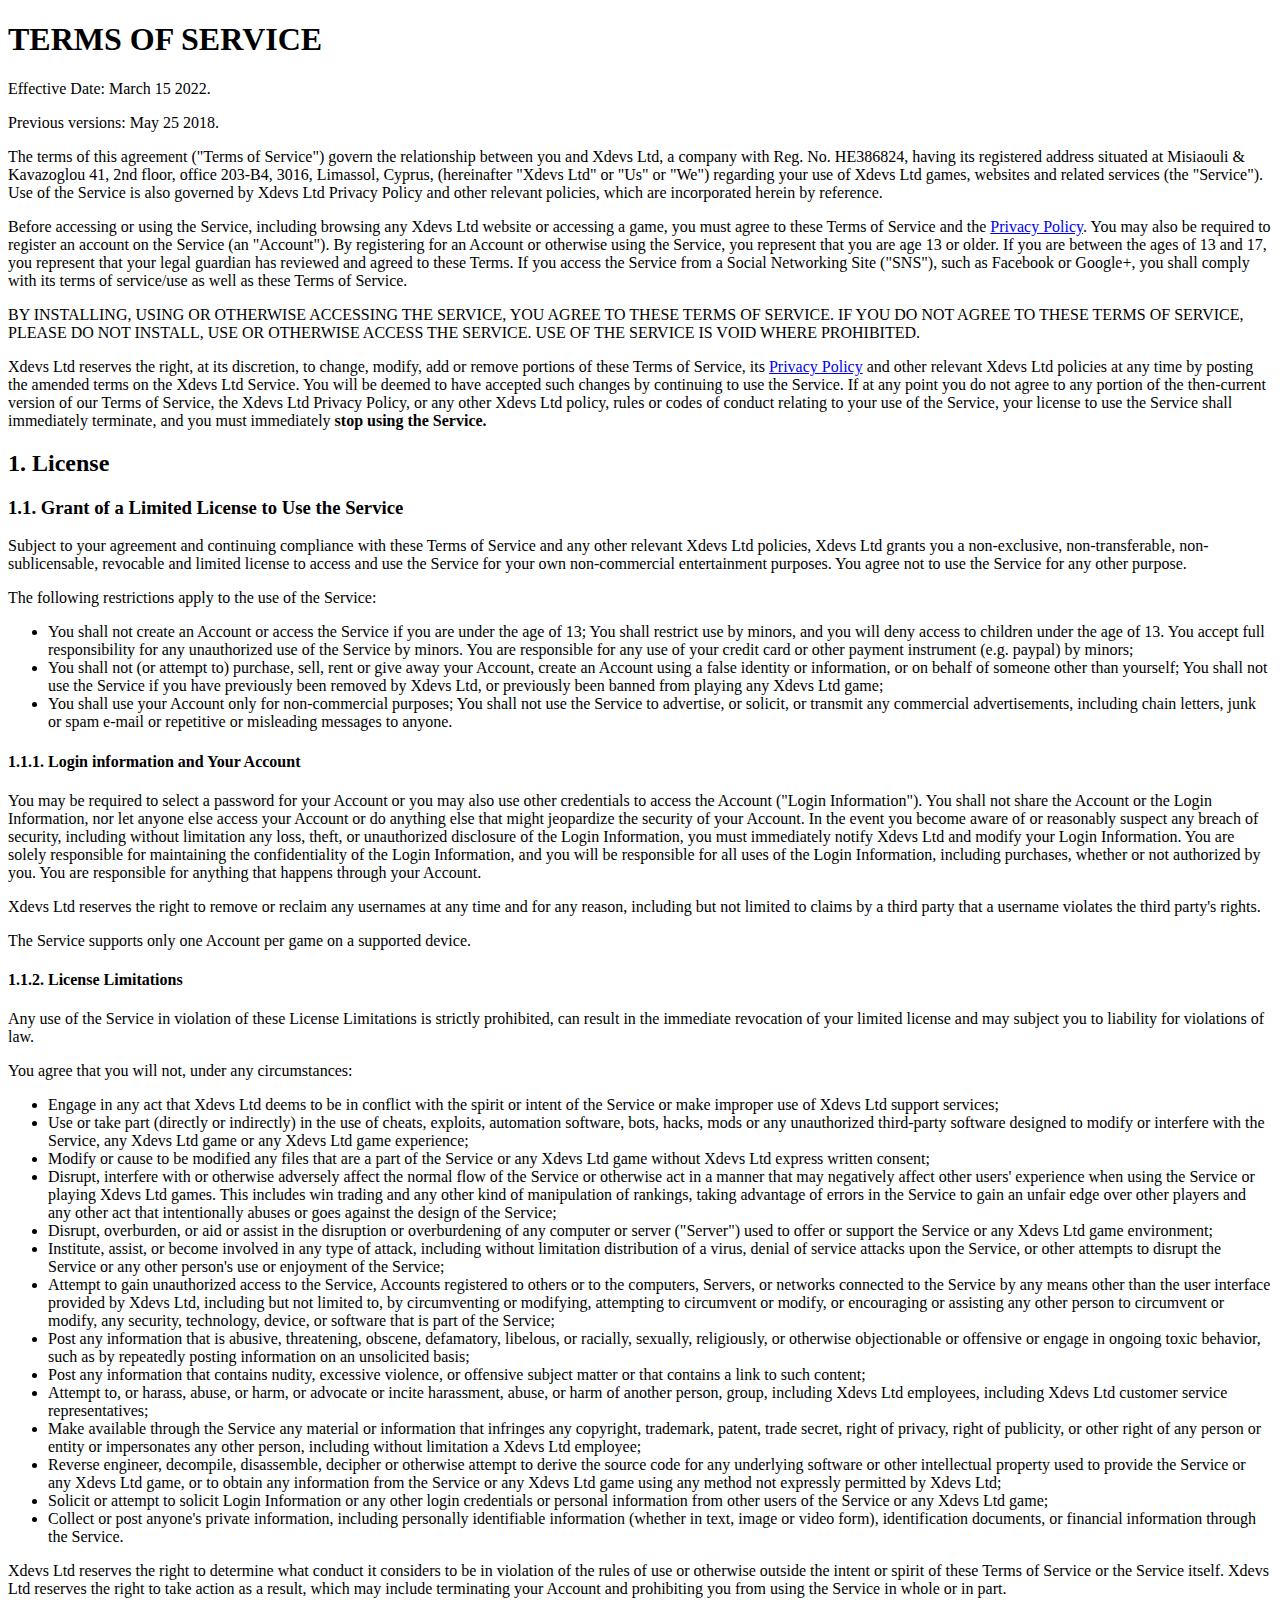
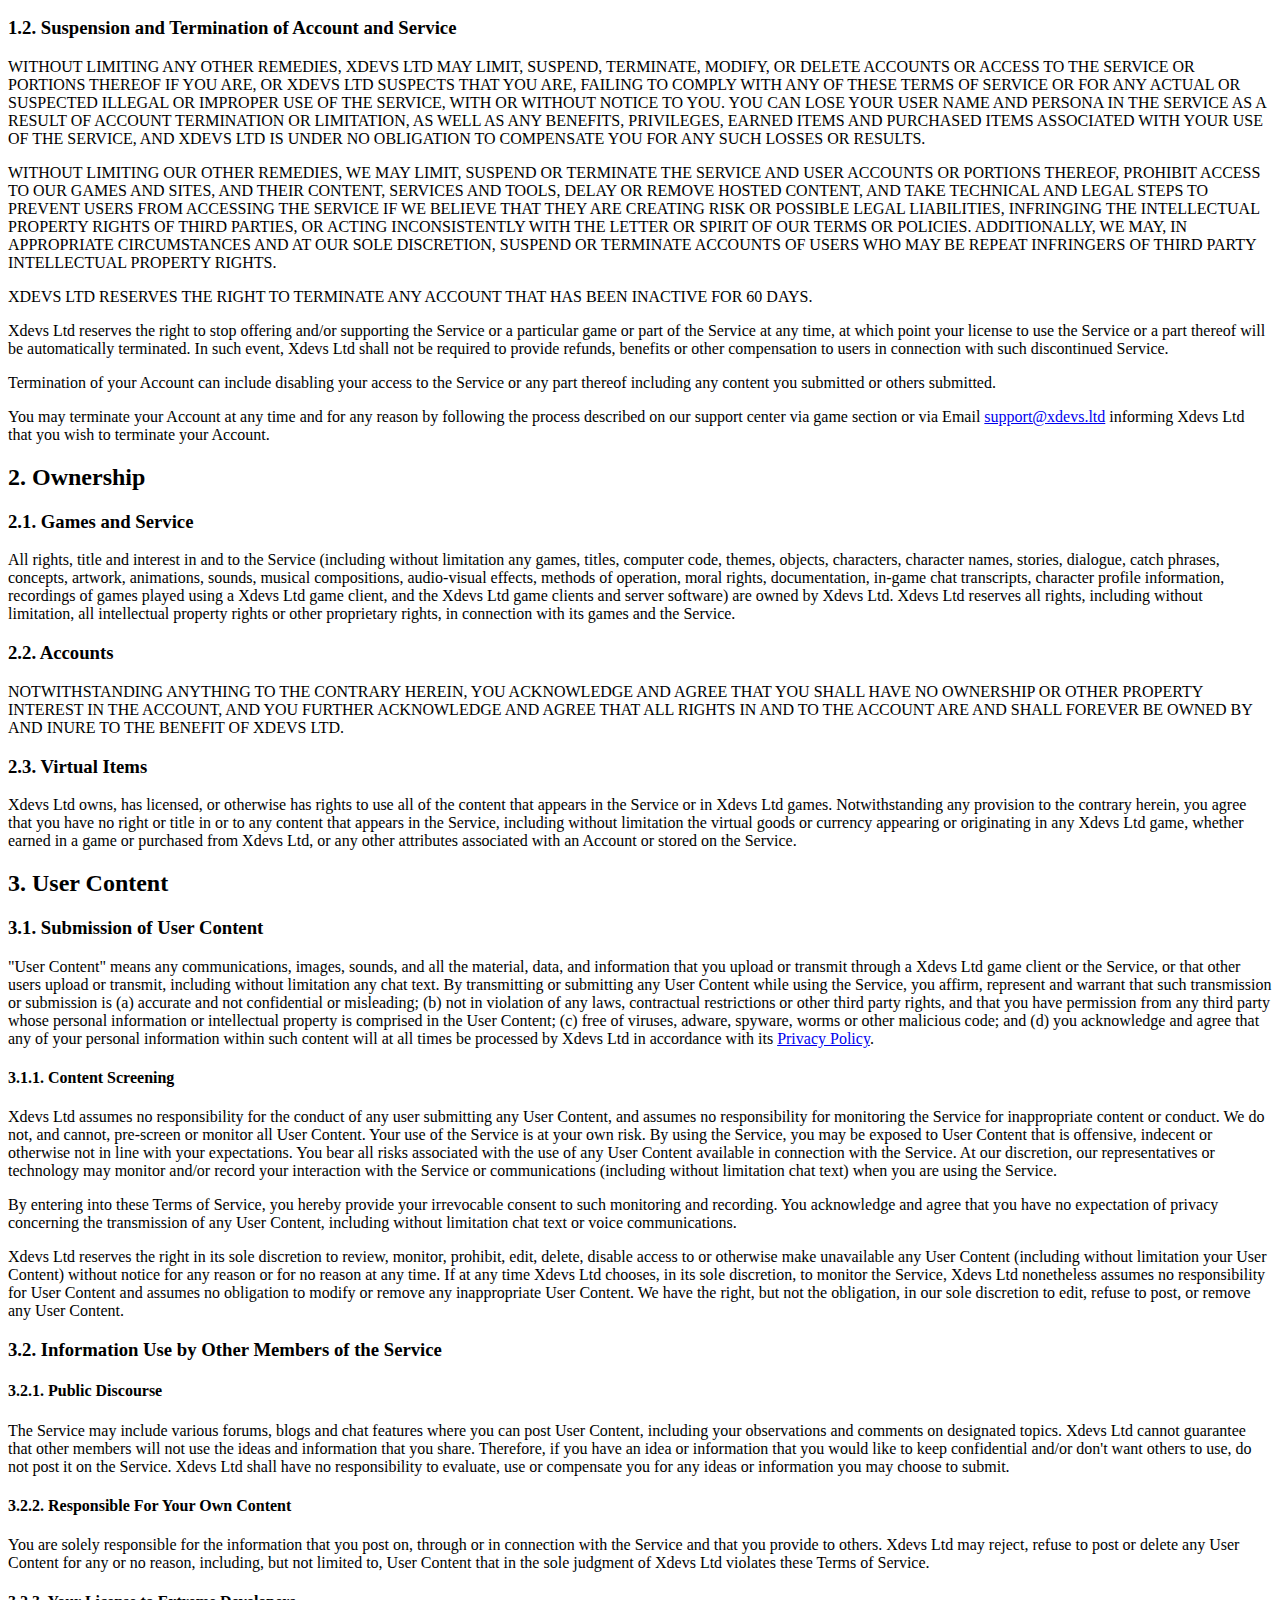
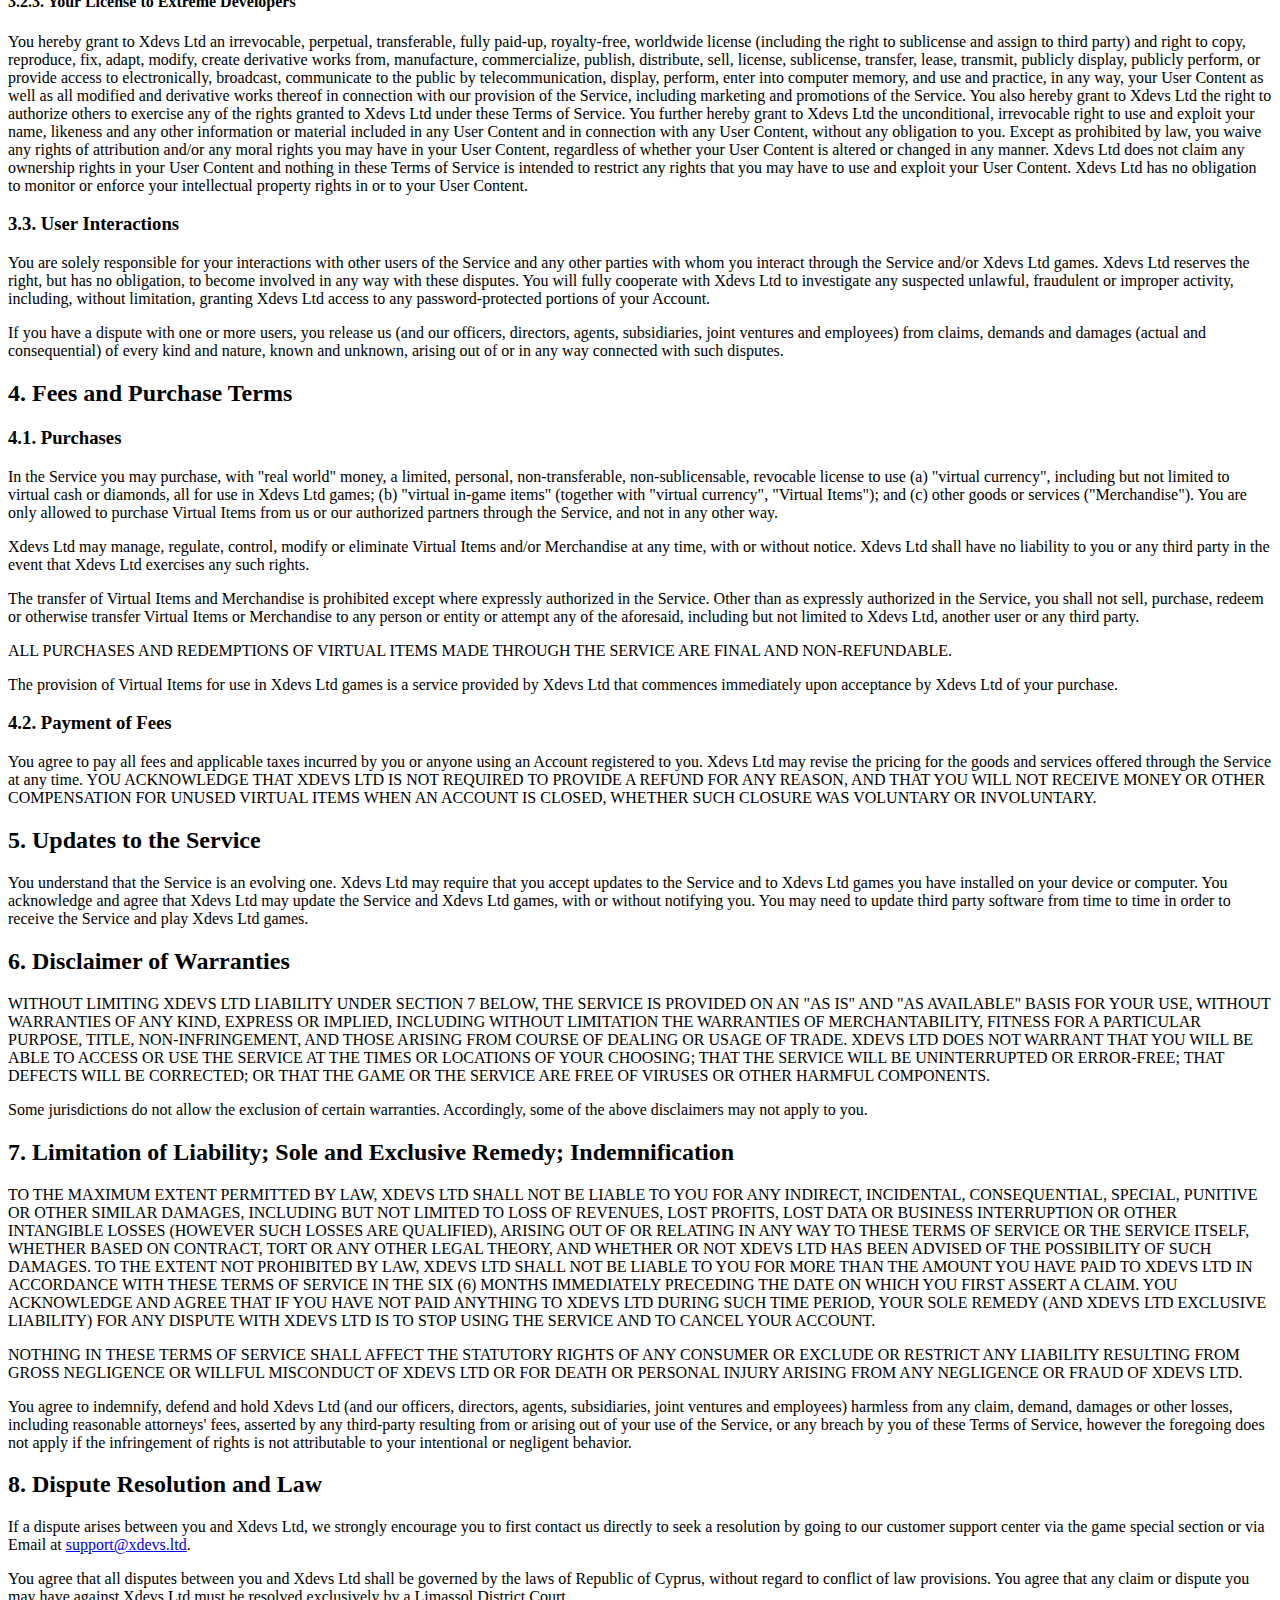
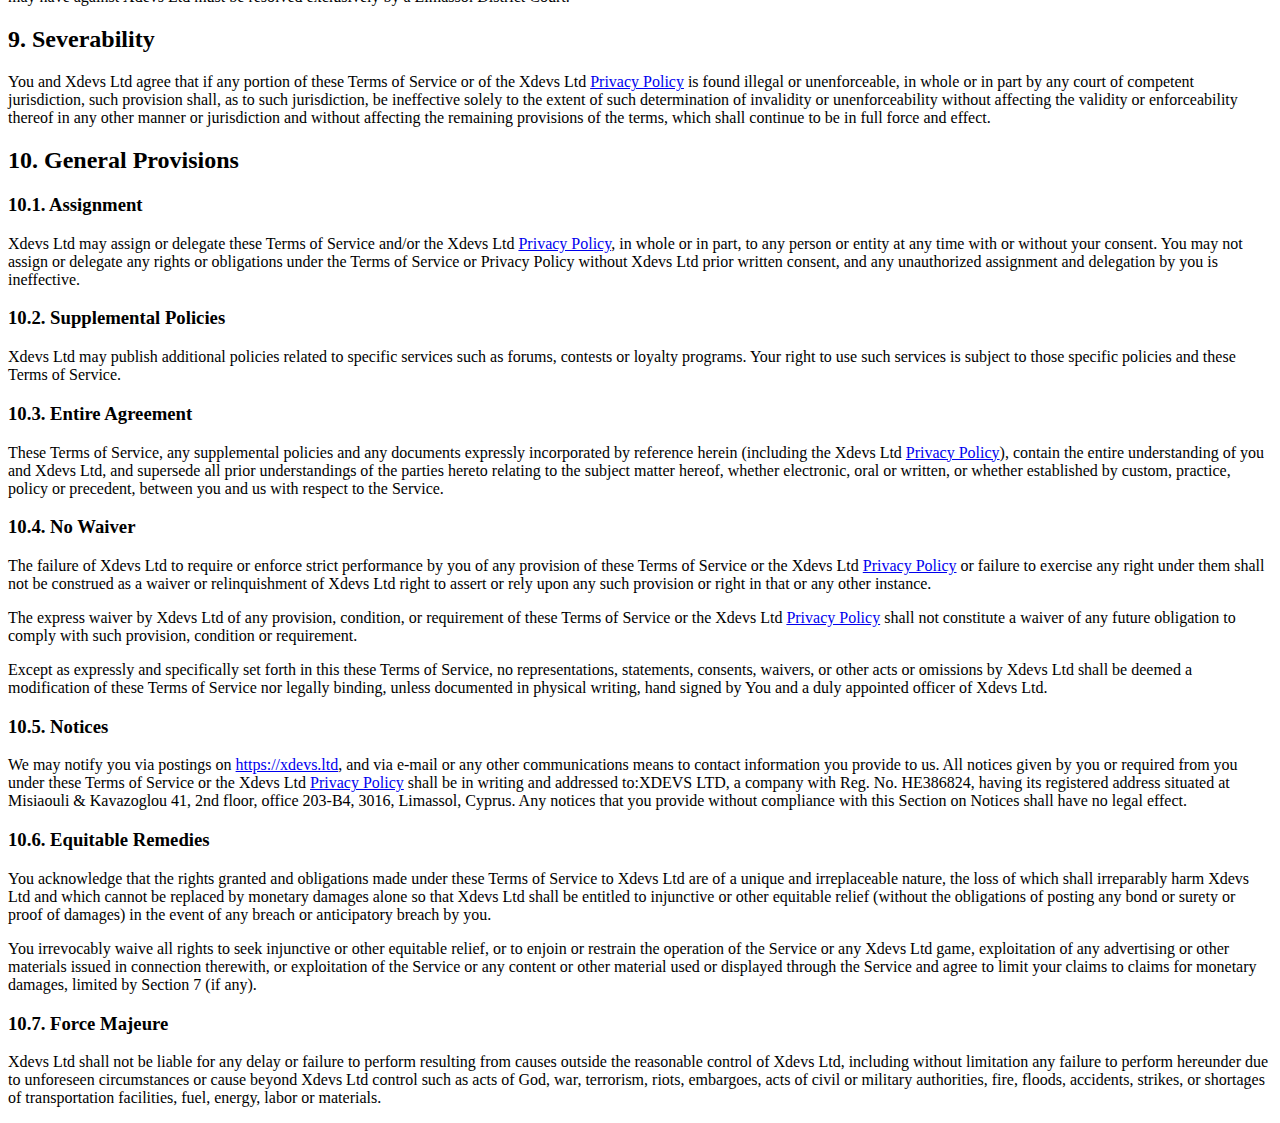
<file: pages/eula.html>
<!DOCTYPE html>
<html lang="en">
    <head>
        <meta charset="utf-8">
        <meta http-equiv="X-UA-Compatible" content="IE=edge">
        <meta name="viewport" content="width=device-width, initial-scale=1">
        
        <meta name="description" content="XDevs LTD">
        <meta name="author" content="XDevs LTD">
        
        <title>XDevs LTD: Terms of service</title>
    </head>
    
    <body>

    <h1>TERMS OF SERVICE</h1>
    
    <p>Effective Date: March 15 2022.</p>

    <p>Previous versions: May 25 2018.</p>

    <p>
        The terms of this agreement ("Terms of Service") govern the relationship between you and Xdevs Ltd, a company with Reg. No. HE386824, having its registered address situated at Misiaouli & Kavazoglou 41, 2nd  floor, office 203-B4, 3016, Limassol, Cyprus, (hereinafter "Xdevs Ltd" or "Us" or "We") regarding your use of Xdevs Ltd games, websites and related services (the "Service"). Use of the Service is also governed by Xdevs Ltd <a href="/#privacy" target="_blank"></a>Privacy Policy</a> and other relevant policies, which are incorporated herein by reference.
    </p>
    
    <p>
        Before accessing or using the Service, including browsing any Xdevs Ltd website or accessing a game, you must agree to these Terms of Service and the <a href="/#privacy" target="_blank">Privacy Policy</a>. You may also be required to register an account on the Service (an "Account"). By registering for an Account or otherwise using the Service, you represent that you are age 13 or older. If you are between the ages of 13 and 17, you represent that your legal guardian has reviewed and agreed to these Terms. If you access the Service from a Social Networking Site ("SNS"), such as Facebook or Google+, you shall comply with its terms of service/use as well as these Terms of Service.
    </p>
    
    <p>
        BY INSTALLING, USING OR OTHERWISE ACCESSING THE SERVICE, YOU AGREE TO THESE TERMS OF SERVICE. IF YOU DO NOT AGREE TO THESE TERMS OF SERVICE, PLEASE DO NOT INSTALL, USE OR OTHERWISE ACCESS THE SERVICE. USE OF THE SERVICE IS VOID WHERE PROHIBITED.
    </p>
    
    <p>
        Xdevs Ltd reserves the right, at its discretion, to change, modify, add or remove portions of these Terms of Service, its <a href="/#privacy" target="_blank">Privacy Policy</a> and other relevant Xdevs Ltd policies at any time by posting the amended terms on the Xdevs Ltd Service. You will be deemed to have accepted such changes by continuing to use the Service. If at any point you do not agree to any portion of the then-current version of our Terms of Service, the Xdevs Ltd <a href="/#privacy" target="_blank"></a>Privacy Policy</a>, or any other Xdevs Ltd policy, rules or codes of conduct relating to your use of the Service, your license to use the Service shall immediately terminate, and you must immediately <b>stop using the Service.</b>
    </p>
    
    <h2>1. License</h2>
    <h3>1.1. Grant of a Limited License to Use the Service</h3>
    
    <p>
        Subject to your agreement and continuing compliance with these Terms of Service and any other relevant Xdevs Ltd policies, Xdevs Ltd grants you a non-exclusive, non-transferable, non-sublicensable, revocable and limited license to access and use the Service for your own non-commercial entertainment purposes. You agree not to use the Service for any other purpose.
    </p>
    
    <p>
        The following restrictions apply to the use of the Service:
    </p>
    
    <ul>
        <li>
            You shall not create an Account or access the Service if you are under the age of 13; You shall restrict use by minors, and you will deny access to children under the age of 13. You accept full responsibility for any unauthorized use of the Service by minors. You are responsible for any use of your credit card or other payment instrument (e.g. paypal) by minors;
        </li>
        <li>
            You shall not (or attempt to) purchase, sell, rent or give away your Account, create an Account using a false identity or information, or on behalf of someone other than yourself; You shall not use the Service if you have previously been removed by Xdevs Ltd, or previously been banned from playing any Xdevs Ltd game;
        </li>
        <li>
            You shall use your Account only for non-commercial purposes; You shall not use the Service to advertise, or solicit, or transmit any commercial advertisements, including chain letters, junk or spam e-mail or repetitive or misleading messages to anyone.
        </li>
    </ul>
    
    <h4>1.1.1. Login information and Your Account</h4>
    
    <p>
        You may be required to select a password for your Account or you may also use other credentials to access the Account ("Login Information"). You shall not share the Account or the Login Information, nor let anyone else access your Account or do anything else that might jeopardize the security of your Account. In the event you become aware of or reasonably suspect any breach of security, including without limitation any loss, theft, or unauthorized disclosure of the Login Information, you must immediately notify Xdevs Ltd and modify your Login Information. You are solely responsible for maintaining the confidentiality of the Login Information, and you will be responsible for all uses of the Login Information, including purchases, whether or not authorized by you. You are responsible for anything that happens through your Account.
    </p>
    <p>
        Xdevs Ltd reserves the right to remove or reclaim any usernames at any time and for any reason, including but not limited to claims by a third party that a username violates the third party&#39;s rights.
    </p>
    <p>
        The Service supports only one Account per game on a supported device.
    </p>
    
    <h4>1.1.2. License Limitations</h4>
    
    <p>
        Any use of the Service in violation of these License Limitations is strictly prohibited, can result in the immediate revocation of your limited license and may subject you to liability for violations of law.
    </p>
    
    <p>
        You agree that you will not, under any circumstances:
    </p>
    
    <ul>
        <li>
            Engage in any act that Xdevs Ltd deems to be in conflict with the spirit or intent of the Service or make improper use of Xdevs Ltd support services;
        </li>
        <li>
            Use or take part (directly or indirectly) in the use of cheats, exploits, automation software, bots, hacks, mods or any unauthorized third-party software designed to modify or interfere with the Service, any Xdevs Ltd game or any Xdevs Ltd game experience;
        </li>
        <li>
            Modify or cause to be modified any files that are a part of the Service or any Xdevs Ltd game without Xdevs Ltd express written consent;
        </li>
        <li>
            Disrupt, interfere with or otherwise adversely affect the normal flow of the Service or otherwise act in a manner that may negatively affect other users&#39; experience when using the Service or playing Xdevs Ltd games. This includes win trading and any other kind of manipulation of rankings, taking advantage of errors in the Service to gain an unfair edge over other players and any other act that intentionally abuses or goes against the design of the Service;
        </li>
        <li>
            Disrupt, overburden, or aid or assist in the disruption or overburdening of any computer or server ("Server") used to offer or support the Service or any Xdevs Ltd game environment;
        </li>
        <li>
            Institute, assist, or become involved in any type of attack, including without limitation distribution of a virus, denial of service attacks upon the Service, or other attempts to disrupt the Service or any other person&#39;s use or enjoyment of the Service;
        </li>
        <li>
            Attempt to gain unauthorized access to the Service, Accounts registered to others or to the computers, Servers, or networks connected to the Service by any means other than the user interface provided by Xdevs Ltd, including but not limited to, by circumventing or modifying, attempting to circumvent or modify, or encouraging or assisting any other person to circumvent or modify, any security, technology, device, or software that is part of the Service;
        </li>
        <li>
            Post any information that is abusive, threatening, obscene, defamatory, libelous, or racially, sexually, religiously, or otherwise objectionable or offensive or engage in ongoing toxic behavior, such as by repeatedly posting information on an unsolicited basis;
        </li>
        <li>
            Post any information that contains nudity, excessive violence, or offensive subject matter or that contains a link to such content;
        </li>
        <li>
            Attempt to, or harass, abuse, or harm, or advocate or incite harassment, abuse, or harm of another person, group, including Xdevs Ltd employees, including Xdevs Ltd customer service representatives;
        </li>
        <li>
            Make available through the Service any material or information that infringes any copyright, trademark, patent, trade secret, right of privacy, right of publicity, or other right of any person or entity or impersonates any other person, including without limitation a Xdevs Ltd employee;
        </li>
        <li>
            Reverse engineer, decompile, disassemble, decipher or otherwise attempt to derive the source code for any underlying software or other intellectual property used to provide the Service or any Xdevs Ltd game, or to obtain any information from the Service or any Xdevs Ltd game using any method not expressly permitted by Xdevs Ltd;
        </li>
        <li>
            Solicit or attempt to solicit Login Information or any other login credentials or personal information from other users of the Service or any Xdevs Ltd game;
        </li>
        <li>
            Collect or post anyone&#39;s private information, including personally identifiable information (whether in text, image or video form), identification documents, or financial information through the Service.
        </li>
    </ul>
    
    <p>
        Xdevs Ltd reserves the right to determine what conduct it considers to be in violation of the rules of use or otherwise outside the intent or spirit of these Terms of Service or the Service itself. Xdevs Ltd reserves the right to take action as a result, which may include terminating your Account and prohibiting you from using the Service in whole or in part.
    </p>
    
    <h3>1.2. Suspension and Termination of Account and Service</h3>
            
    <p>
        WITHOUT LIMITING ANY OTHER REMEDIES, XDEVS LTD MAY LIMIT, SUSPEND, TERMINATE, MODIFY, OR DELETE ACCOUNTS OR ACCESS TO THE SERVICE OR PORTIONS THEREOF IF YOU ARE, OR XDEVS LTD SUSPECTS THAT YOU ARE, FAILING TO COMPLY WITH ANY OF THESE TERMS OF SERVICE OR FOR ANY ACTUAL OR SUSPECTED ILLEGAL OR IMPROPER USE OF THE SERVICE, WITH OR WITHOUT NOTICE TO YOU. YOU CAN LOSE YOUR USER NAME AND PERSONA IN THE SERVICE AS A RESULT OF ACCOUNT TERMINATION OR LIMITATION, AS WELL AS ANY BENEFITS, PRIVILEGES, EARNED ITEMS AND PURCHASED ITEMS ASSOCIATED WITH YOUR USE OF THE SERVICE, AND XDEVS LTD IS UNDER NO OBLIGATION TO COMPENSATE YOU FOR ANY SUCH LOSSES OR RESULTS.
    </p>
    
    <p>
        WITHOUT LIMITING OUR OTHER REMEDIES, WE MAY LIMIT, SUSPEND OR TERMINATE THE SERVICE AND USER ACCOUNTS OR PORTIONS THEREOF, PROHIBIT ACCESS TO OUR GAMES AND SITES, AND THEIR CONTENT, SERVICES AND TOOLS, DELAY OR REMOVE HOSTED CONTENT, AND TAKE TECHNICAL AND LEGAL STEPS TO PREVENT USERS FROM ACCESSING THE SERVICE IF WE BELIEVE THAT THEY ARE CREATING RISK OR POSSIBLE LEGAL LIABILITIES, INFRINGING THE INTELLECTUAL PROPERTY RIGHTS OF THIRD PARTIES, OR ACTING INCONSISTENTLY WITH THE LETTER OR SPIRIT OF OUR TERMS OR POLICIES. ADDITIONALLY, WE MAY, IN APPROPRIATE CIRCUMSTANCES AND AT OUR SOLE DISCRETION, SUSPEND OR TERMINATE ACCOUNTS OF USERS WHO MAY BE REPEAT INFRINGERS OF THIRD PARTY INTELLECTUAL PROPERTY RIGHTS.
    </p>
    
    <p>
        XDEVS LTD RESERVES THE RIGHT TO TERMINATE ANY ACCOUNT THAT HAS BEEN INACTIVE FOR 60 DAYS.
    </p>
    
    <p>
        Xdevs Ltd reserves the right to stop offering and/or supporting the Service or a particular game or part of the Service at any time, at which point your license to use the Service or a part thereof will be automatically terminated. In such event, Xdevs Ltd shall not be required to provide refunds, benefits or other compensation to users in connection with such discontinued Service.
    </p>
    
    <p>
        Termination of your Account can include disabling your access to the Service or any part thereof including any content you submitted or others submitted.
    </p>
    
    <p>
        You may terminate your Account at any time and for any reason by following the process described on our support center via game section or via Email <a href="mailto:support@xdevs.ltd">support@xdevs.ltd</a> informing Xdevs Ltd that you wish to terminate your Account.
    </p>
    
    <h2>2. Ownership</h2>
    <h3>2.1. Games and Service</h3>
    
    <p>
        All rights, title and interest in and to the Service (including without limitation any games, titles, computer code, themes, objects, characters, character names, stories, dialogue, catch phrases, concepts, artwork, animations, sounds, musical compositions, audio-visual effects, methods of operation, moral rights, documentation, in-game chat transcripts, character profile information, recordings of games played using a Xdevs Ltd game client, and the Xdevs Ltd game clients and server software) are owned by Xdevs Ltd. Xdevs Ltd reserves all rights, including without limitation, all intellectual property rights or other proprietary rights, in connection with its games and the Service.
    </p>
    
    <h3>2.2. Accounts</h3>
    
    <p>
        NOTWITHSTANDING ANYTHING TO THE CONTRARY HEREIN, YOU ACKNOWLEDGE AND AGREE THAT YOU SHALL HAVE NO OWNERSHIP OR OTHER PROPERTY INTEREST IN THE ACCOUNT, AND YOU FURTHER ACKNOWLEDGE AND AGREE THAT ALL RIGHTS IN AND TO THE ACCOUNT ARE AND SHALL FOREVER BE OWNED BY AND INURE TO THE BENEFIT OF XDEVS LTD.
    </p>
    
    <h3>2.3. Virtual Items</h3>
    
    <p>
        Xdevs Ltd owns, has licensed, or otherwise has rights to use all of the content that appears in the Service or in Xdevs Ltd games. Notwithstanding any provision to the contrary herein, you agree that you have no right or title in or to any content that appears in the Service, including without limitation the virtual goods or currency appearing or originating in any Xdevs Ltd game, whether earned in a game or purchased from Xdevs Ltd, or any other attributes associated with an Account or stored on the Service.
    </p>
    
    <h2>3. User Content</h2>
    <h3>3.1. Submission of User Content</h3>
    
    <p>
        "User Content" means any communications, images, sounds, and all the material, data, and information that you upload or transmit through a Xdevs Ltd game client or the Service, or that other users upload or transmit, including without limitation any chat text. By transmitting or submitting any User Content while using the Service, you affirm, represent and warrant that such transmission or submission is (a) accurate and not confidential or misleading; (b) not in violation of any laws, contractual restrictions or other third party rights, and that you have permission from any third party whose personal information or intellectual property is comprised in the User Content; (c) free of viruses, adware, spyware, worms or other malicious code; and (d) you acknowledge and agree that any of your personal information within such content will at all times be processed by Xdevs Ltd in accordance with its <a href="/#privacy" target="_blank">Privacy Policy</a>.
    </p>
    
    <h4>3.1.1. Content Screening</h4>
    
    <p>
        Xdevs Ltd assumes no responsibility for the conduct of any user submitting any User Content, and assumes no responsibility for monitoring the Service for inappropriate content or conduct. We do not, and cannot, pre-screen or monitor all User Content. Your use of the Service is at your own risk. By using the Service, you may be exposed to User Content that is offensive, indecent or otherwise not in line with your expectations. You bear all risks associated with the use of any User Content available in connection with the Service. At our discretion, our representatives or technology may monitor and/or record your interaction with the Service or communications (including without limitation chat text) when you are using the Service.
    </p>
    
    <p>
        By entering into these Terms of Service, you hereby provide your irrevocable consent to such monitoring and recording. You acknowledge and agree that you have no expectation of privacy concerning the transmission of any User Content, including without limitation chat text or voice communications.
    </p>
    
    <p>
        Xdevs Ltd reserves the right in its sole discretion to review, monitor, prohibit, edit, delete, disable access to or otherwise make unavailable any User Content (including without limitation your User Content) without notice for any reason or for no reason at any time. If at any time Xdevs Ltd chooses, in its sole discretion, to monitor the Service, Xdevs Ltd nonetheless assumes no responsibility for User Content and assumes no obligation to modify or remove any inappropriate User Content. We have the right, but not the obligation, in our sole discretion to edit, refuse to post, or remove any User Content.
    </p>
    
    <h3>3.2. Information Use by Other Members of the Service</h3>
    <h4>3.2.1. Public Discourse</h4>
    
    <p>
        The Service may include various forums, blogs and chat features where you can post User Content, including your observations and comments on designated topics. Xdevs Ltd cannot guarantee that other members will not use the ideas and information that you share. Therefore, if you have an idea or information that you would like to keep confidential and/or don&#39;t want others to use, do not post it on the Service. Xdevs Ltd shall have no responsibility to evaluate, use or compensate you for any ideas or information you may choose to submit.
    </p>
    
    <h4>3.2.2. Responsible For Your Own Content</h4>
    
    <p>
        You are solely responsible for the information that you post on, through or in connection with the Service and that you provide to others. Xdevs Ltd may reject, refuse to post or delete any User Content for any or no reason, including, but not limited to, User Content that in the sole judgment of Xdevs Ltd violates these Terms of Service.
    </p>
    
    <h4>3.2.3. Your License to Extreme Developers</h4>
    
    <p>
        You hereby grant to Xdevs Ltd an irrevocable, perpetual, transferable, fully paid-up, royalty-free, worldwide license (including the right to sublicense and assign to third party) and right to copy, reproduce, fix, adapt, modify, create derivative works from, manufacture, commercialize, publish, distribute, sell, license, sublicense, transfer, lease, transmit, publicly display, publicly perform, or provide access to electronically, broadcast, communicate to the public by telecommunication, display, perform, enter into computer memory, and use and practice, in any way, your User Content as well as all modified and derivative works thereof in connection with our provision of the Service, including marketing and promotions of the Service. You also hereby grant to Xdevs Ltd the right to authorize others to exercise any of the rights granted to Xdevs Ltd under these Terms of Service. You further hereby grant to Xdevs Ltd the unconditional, irrevocable right to use and exploit your name, likeness and any other information or material included in any User Content and in connection with any User Content, without any obligation to you. Except as prohibited by law, you waive any rights of attribution and/or any moral rights you may have in your User Content, regardless of whether your User Content is altered or changed in any manner. Xdevs Ltd does not claim any ownership rights in your User Content and nothing in these Terms of Service is intended to restrict any rights that you may have to use and exploit your User Content. Xdevs Ltd has no obligation to monitor or enforce your intellectual property rights in or to your User Content.
    </p>
    
    <h3>3.3. User Interactions</h3>
    
    <p>
        You are solely responsible for your interactions with other users of the Service and any other parties with whom you interact through the Service and/or Xdevs Ltd games. Xdevs Ltd reserves the right, but has no obligation, to become involved in any way with these disputes. You will fully cooperate with Xdevs Ltd to investigate any suspected unlawful, fraudulent or improper activity, including, without limitation, granting Xdevs Ltd access to any password-protected portions of your Account.
    </p>
    
    <p>
        If you have a dispute with one or more users, you release us (and our officers, directors, agents, subsidiaries, joint ventures and employees) from claims, demands and damages (actual and consequential) of every kind and nature, known and unknown, arising out of or in any way connected with such disputes.
    </p>
    
    <h2>4. Fees and Purchase Terms</h2>
    <h3>4.1. Purchases</h3>
    
    <p>
        In the Service you may purchase, with "real world" money, a limited, personal, non-transferable, non-sublicensable, revocable license to use (a) "virtual currency", including but not limited to virtual cash or diamonds, all for use in Xdevs Ltd games; (b) "virtual in-game items" (together with "virtual currency", "Virtual Items"); and (c) other goods or services ("Merchandise"). You are only allowed to purchase Virtual Items from us or our authorized partners through the Service, and not in any other way.
    </p>
    
    <p>
        Xdevs Ltd may manage, regulate, control, modify or eliminate Virtual Items and/or Merchandise at any time, with or without notice. Xdevs Ltd shall have no liability to you or any third party in the event that Xdevs Ltd exercises any such rights.
    </p>
    
    <p>
        The transfer of Virtual Items and Merchandise is prohibited except where expressly authorized in the Service. Other than as expressly authorized in the Service, you shall not sell, purchase, redeem or otherwise transfer Virtual Items or Merchandise to any person or entity or attempt any of the aforesaid, including but not limited to Xdevs Ltd, another user or any third party.
    </p>
    
    <p>
        ALL PURCHASES AND REDEMPTIONS OF VIRTUAL ITEMS MADE THROUGH THE SERVICE ARE FINAL AND NON-REFUNDABLE.
    </p>
    
    <p>
        The provision of Virtual Items for use in Xdevs Ltd games is a service provided by Xdevs Ltd that commences immediately upon acceptance by Xdevs Ltd of your purchase.
    </p>
    
    <h3>4.2. Payment of Fees</h3>
    
    <p>
        You agree to pay all fees and applicable taxes incurred by you or anyone using an Account registered to you. Xdevs Ltd may revise the pricing for the goods and services offered through the Service at any time. YOU ACKNOWLEDGE THAT XDEVS LTD IS NOT REQUIRED TO PROVIDE A REFUND FOR ANY REASON, AND THAT YOU WILL NOT RECEIVE MONEY OR OTHER COMPENSATION FOR UNUSED VIRTUAL ITEMS WHEN AN ACCOUNT IS CLOSED, WHETHER SUCH CLOSURE WAS VOLUNTARY OR INVOLUNTARY.
    </p>
    
    <h2>5. Updates to the Service</h2>
    
    <p>
        You understand that the Service is an evolving one. Xdevs Ltd may require that you accept updates to the Service and to Xdevs Ltd games you have installed on your device or computer. You acknowledge and agree that Xdevs Ltd may update the Service and Xdevs Ltd games, with or without notifying you. You may need to update third party software from time to time in order to receive the Service and play Xdevs Ltd games.
    </p>
    
    <h2>6. Disclaimer of Warranties</h2>
    
    <p>            
        WITHOUT LIMITING XDEVS LTD LIABILITY UNDER SECTION 7 BELOW, THE SERVICE IS PROVIDED ON AN "AS IS" AND "AS AVAILABLE" BASIS FOR YOUR USE, WITHOUT WARRANTIES OF ANY KIND, EXPRESS OR IMPLIED, INCLUDING WITHOUT LIMITATION THE WARRANTIES OF MERCHANTABILITY, FITNESS FOR A PARTICULAR PURPOSE, TITLE, NON-INFRINGEMENT, AND THOSE ARISING FROM COURSE OF DEALING OR USAGE OF TRADE. XDEVS LTD DOES NOT WARRANT THAT YOU WILL BE ABLE TO ACCESS OR USE THE SERVICE AT THE TIMES OR LOCATIONS OF YOUR CHOOSING; THAT THE SERVICE WILL BE UNINTERRUPTED OR ERROR-FREE; THAT DEFECTS WILL BE CORRECTED; OR THAT THE GAME OR THE SERVICE ARE FREE OF VIRUSES OR OTHER HARMFUL COMPONENTS.
    </p>
    
    <p>
        Some jurisdictions do not allow the exclusion of certain warranties. Accordingly, some of the above disclaimers may not apply to you.
    </p>
    
    <h2>7. Limitation of Liability; Sole and Exclusive Remedy; Indemnification</h2>
    
    <p>
        TO THE MAXIMUM EXTENT PERMITTED BY LAW, XDEVS LTD SHALL NOT BE LIABLE TO YOU FOR ANY INDIRECT, INCIDENTAL, CONSEQUENTIAL, SPECIAL, PUNITIVE OR OTHER SIMILAR DAMAGES, INCLUDING BUT NOT LIMITED TO LOSS OF REVENUES, LOST PROFITS, LOST DATA OR BUSINESS INTERRUPTION OR OTHER INTANGIBLE LOSSES (HOWEVER SUCH LOSSES ARE QUALIFIED), ARISING OUT OF OR RELATING IN ANY WAY TO THESE TERMS OF SERVICE OR THE SERVICE ITSELF, WHETHER BASED ON CONTRACT, TORT OR ANY OTHER LEGAL THEORY, AND WHETHER OR NOT XDEVS LTD HAS BEEN ADVISED OF THE POSSIBILITY OF SUCH DAMAGES. TO THE EXTENT NOT PROHIBITED BY LAW, XDEVS LTD SHALL NOT BE LIABLE TO YOU FOR MORE THAN THE AMOUNT YOU HAVE PAID TO XDEVS LTD IN ACCORDANCE WITH THESE TERMS OF SERVICE IN THE SIX (6) MONTHS IMMEDIATELY PRECEDING THE DATE ON WHICH YOU FIRST ASSERT A CLAIM. YOU ACKNOWLEDGE AND AGREE THAT IF YOU HAVE NOT PAID ANYTHING TO XDEVS LTD DURING SUCH TIME PERIOD, YOUR SOLE REMEDY (AND XDEVS LTD EXCLUSIVE LIABILITY) FOR ANY DISPUTE WITH XDEVS LTD IS TO STOP USING THE SERVICE AND TO CANCEL YOUR ACCOUNT.
    </p>
    
    <p>
        NOTHING IN THESE TERMS OF SERVICE SHALL AFFECT THE STATUTORY RIGHTS OF ANY CONSUMER OR EXCLUDE OR RESTRICT ANY LIABILITY RESULTING FROM GROSS NEGLIGENCE OR WILLFUL MISCONDUCT OF XDEVS LTD OR FOR DEATH OR PERSONAL INJURY ARISING FROM ANY NEGLIGENCE OR FRAUD OF XDEVS LTD.
    </p>
    
    <p>
        You agree to indemnify, defend and hold Xdevs Ltd (and our officers, directors, agents, subsidiaries, joint ventures and employees) harmless from any claim, demand, damages or other losses, including reasonable attorneys&#39;    fees, asserted by any third-party resulting from or arising out of your use of the Service, or any breach by you of these Terms of Service, however the foregoing does not apply if the infringement of rights is not attributable to your intentional or negligent behavior.
    </p>
    
    <h2>8. Dispute Resolution and Law</h2>
    
    <p>
        If a dispute arises between you and Xdevs Ltd, we strongly encourage you to first contact us directly to seek a resolution by going to our customer support center via the game special section or via Email at <a href="mailto:support@xdevs.ltd">support@xdevs.ltd</a>. 
    </p>
    <p>
        You agree that all disputes between you and Xdevs Ltd shall be governed by the laws of Republic of Cyprus, without regard to conflict of law provisions. You agree that any claim or dispute you may have against Xdevs Ltd must be resolved exclusively by a Limassol District Court.
    </p>

    <h2>9. Severability</h2>
    
    <p>
        You and Xdevs Ltd agree that if any portion of these Terms of Service or of the Xdevs Ltd <a href="/#privacy" target="_blank">Privacy Policy</a> is found illegal or unenforceable, in whole or in part by any court of competent jurisdiction, such provision shall, as to such jurisdiction, be ineffective solely to the extent of such determination of invalidity or unenforceability without affecting the validity or enforceability thereof in any other manner or jurisdiction and without affecting the remaining provisions of the terms, which shall continue to be in full force and effect.
    </p>
    
    <h2>10. General Provisions</h2>
    <h3>10.1. Assignment</h3>
    
    <p>
        Xdevs Ltd may assign or delegate these Terms of Service and/or the Xdevs Ltd <a href="/#privacy" target="_blank">Privacy Policy</a>, in whole or in part, to any person or entity at any time with or without your consent. You may not assign or delegate any rights or obligations under the Terms of Service or Privacy Policy without Xdevs Ltd prior written consent, and any unauthorized assignment and delegation by you is ineffective.
    </p>
    
    <h3>10.2. Supplemental Policies</h3>
    
    <p>
        Xdevs Ltd may publish additional policies related to specific services such as forums, contests or loyalty programs. Your right to use such services is subject to those specific policies and these Terms of Service.
    </p>
    
    <h3>10.3. Entire Agreement</h3>
    
    <p>
        These Terms of Service, any supplemental policies and any documents expressly incorporated by reference herein (including the Xdevs Ltd <a href="/#privacy" target="_blank">Privacy Policy</a>), contain the entire understanding of you and Xdevs Ltd, and supersede all prior understandings of the parties hereto relating to the subject matter hereof, whether electronic, oral or written, or whether established by custom, practice, policy or precedent, between you and us with respect to the Service.
    </p>
    
    <h3>10.4. No Waiver</h3>
    
    <p>
        The failure of Xdevs Ltd to require or enforce strict performance by you of any provision of these Terms of Service or the Xdevs Ltd <a href="/#privacy" target="_blank">Privacy Policy</a> or failure to exercise any right under them shall not be construed as a waiver or relinquishment of Xdevs Ltd right to assert or rely upon any such provision or right in that or any other instance.
    </p>
    
    <p>
        The express waiver by Xdevs Ltd of any provision, condition, or requirement of these Terms of Service or the Xdevs Ltd <a href="/#privacy" target="_blank">Privacy Policy</a> shall not constitute a waiver of any future obligation to comply with such provision, condition or requirement.
    </p>

    <p>
        Except as expressly and specifically set forth in this these Terms of Service, no representations, statements, consents, waivers, or other acts or omissions by Xdevs Ltd shall be deemed a modification of these Terms of Service nor legally binding, unless documented in physical writing, hand signed by You and a duly appointed officer of Xdevs Ltd.
    </p>
    
    <h3>10.5. Notices</h3>
    
    <p>
        We may notify you via postings on <a href="https://xdevs.ltd">https://xdevs.ltd</a>, and via e-mail or any other communications means to contact information you provide to us. All notices given by you or required from you under these Terms of Service or the Xdevs Ltd <a href="/#privacy" target="_blank">Privacy Policy</a> shall be in writing and addressed to:XDEVS LTD, a company with Reg. No. HE386824, having its registered address situated at Misiaouli & Kavazoglou 41, 2nd floor, office 203-B4, 3016, Limassol, Cyprus. Any notices that you provide without compliance with this Section on Notices shall have no legal effect.
    </p>
    
    <h3>10.6. Equitable Remedies</h3>
    
    <p>
        You acknowledge that the rights granted and obligations made under these Terms of Service to Xdevs Ltd are of a unique and irreplaceable nature, the loss of which shall irreparably harm Xdevs Ltd and which cannot be replaced by monetary damages alone so that Xdevs Ltd shall be entitled to injunctive or other equitable relief (without the obligations of posting any bond or surety or proof of damages) in the event of any breach or anticipatory breach by you.
    </p>
    
    <p>
        You irrevocably waive all rights to seek injunctive or other equitable relief, or to enjoin or restrain the operation of the Service or any Xdevs Ltd game, exploitation of any advertising or other materials issued in connection therewith, or exploitation of the Service or any content or other material used or displayed through the Service and agree to limit your claims to claims for monetary damages, limited by Section 7 (if any).
    </p>
    
    <h3>10.7. Force Majeure</h3>
    
    <p>
        Xdevs Ltd shall not be liable for any delay or failure to perform resulting from causes outside the reasonable control of Xdevs Ltd, including without limitation any failure to perform hereunder due to unforeseen circumstances or cause beyond Xdevs Ltd control such as acts of God, war, terrorism, riots, embargoes, acts of civil or military authorities, fire, floods, accidents, strikes, or shortages of transportation facilities, fuel, energy, labor or materials.
    </p>
</body>
</html>
</file>
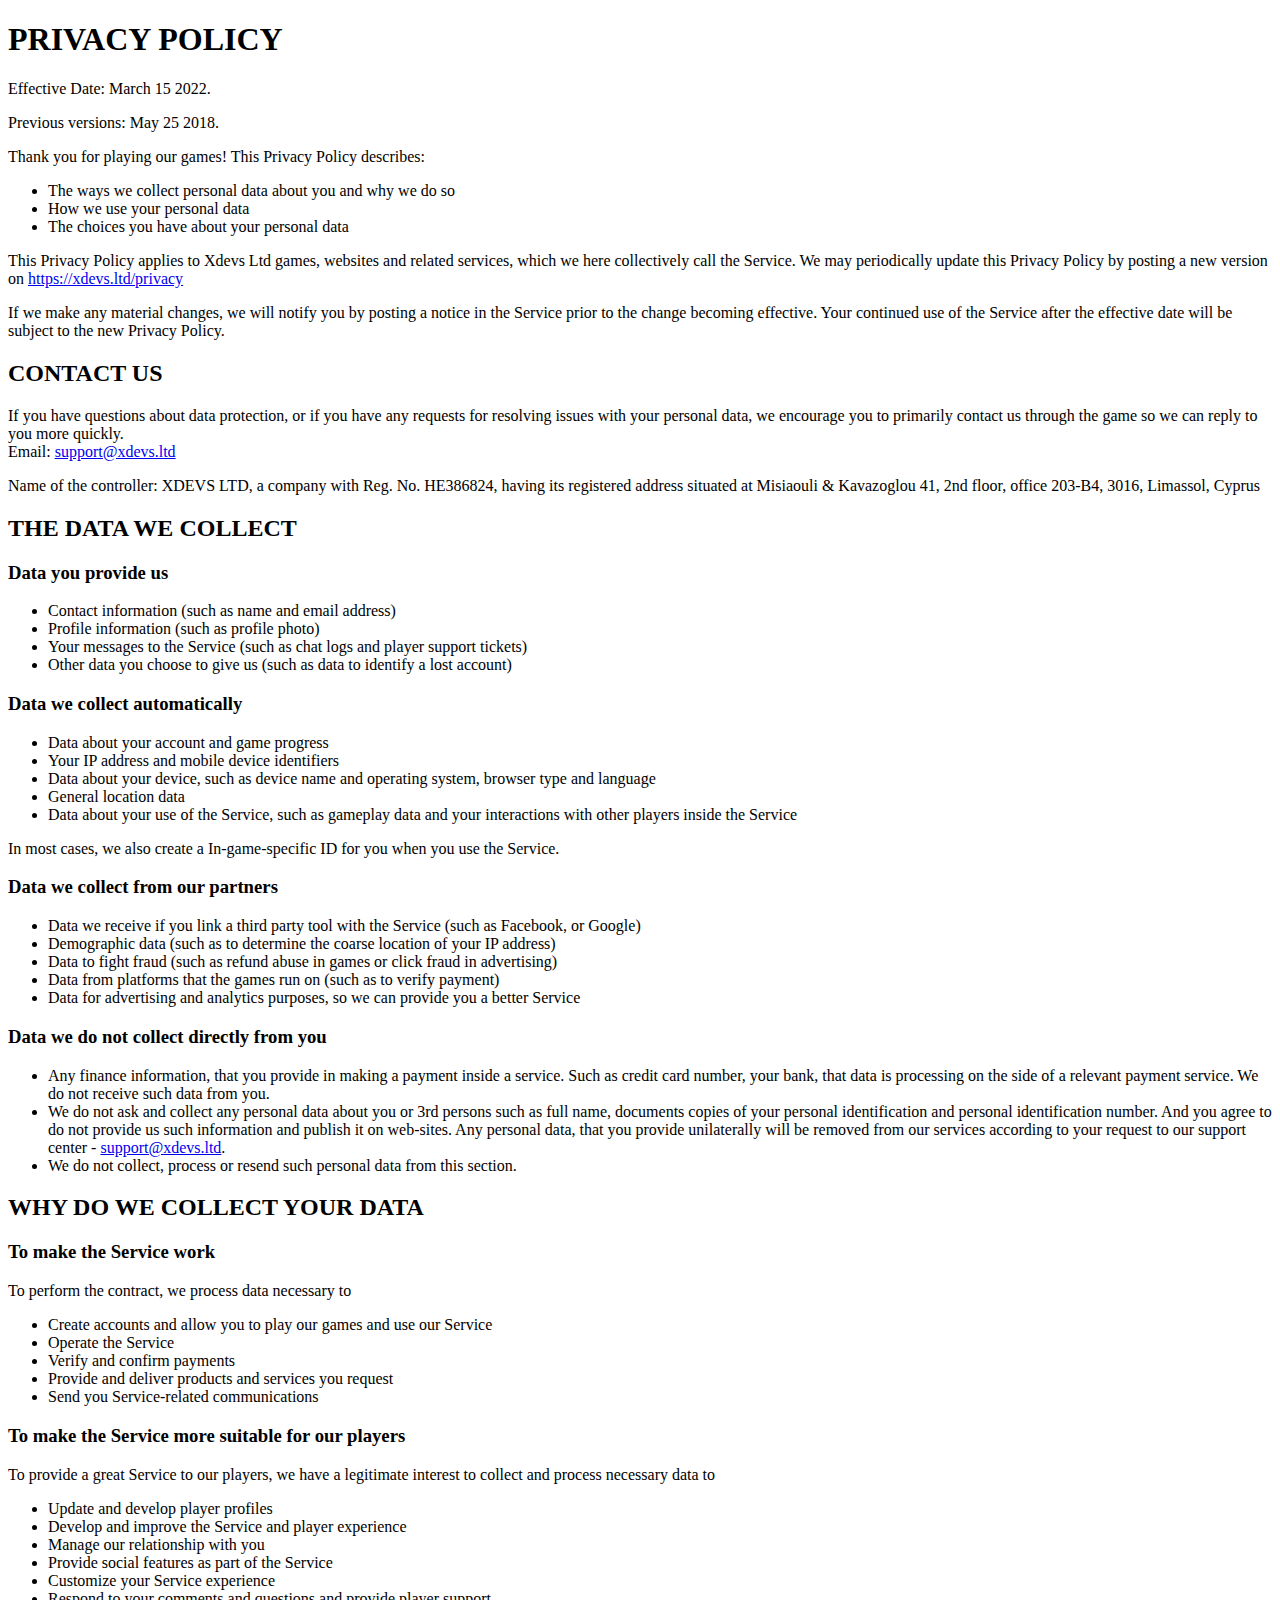
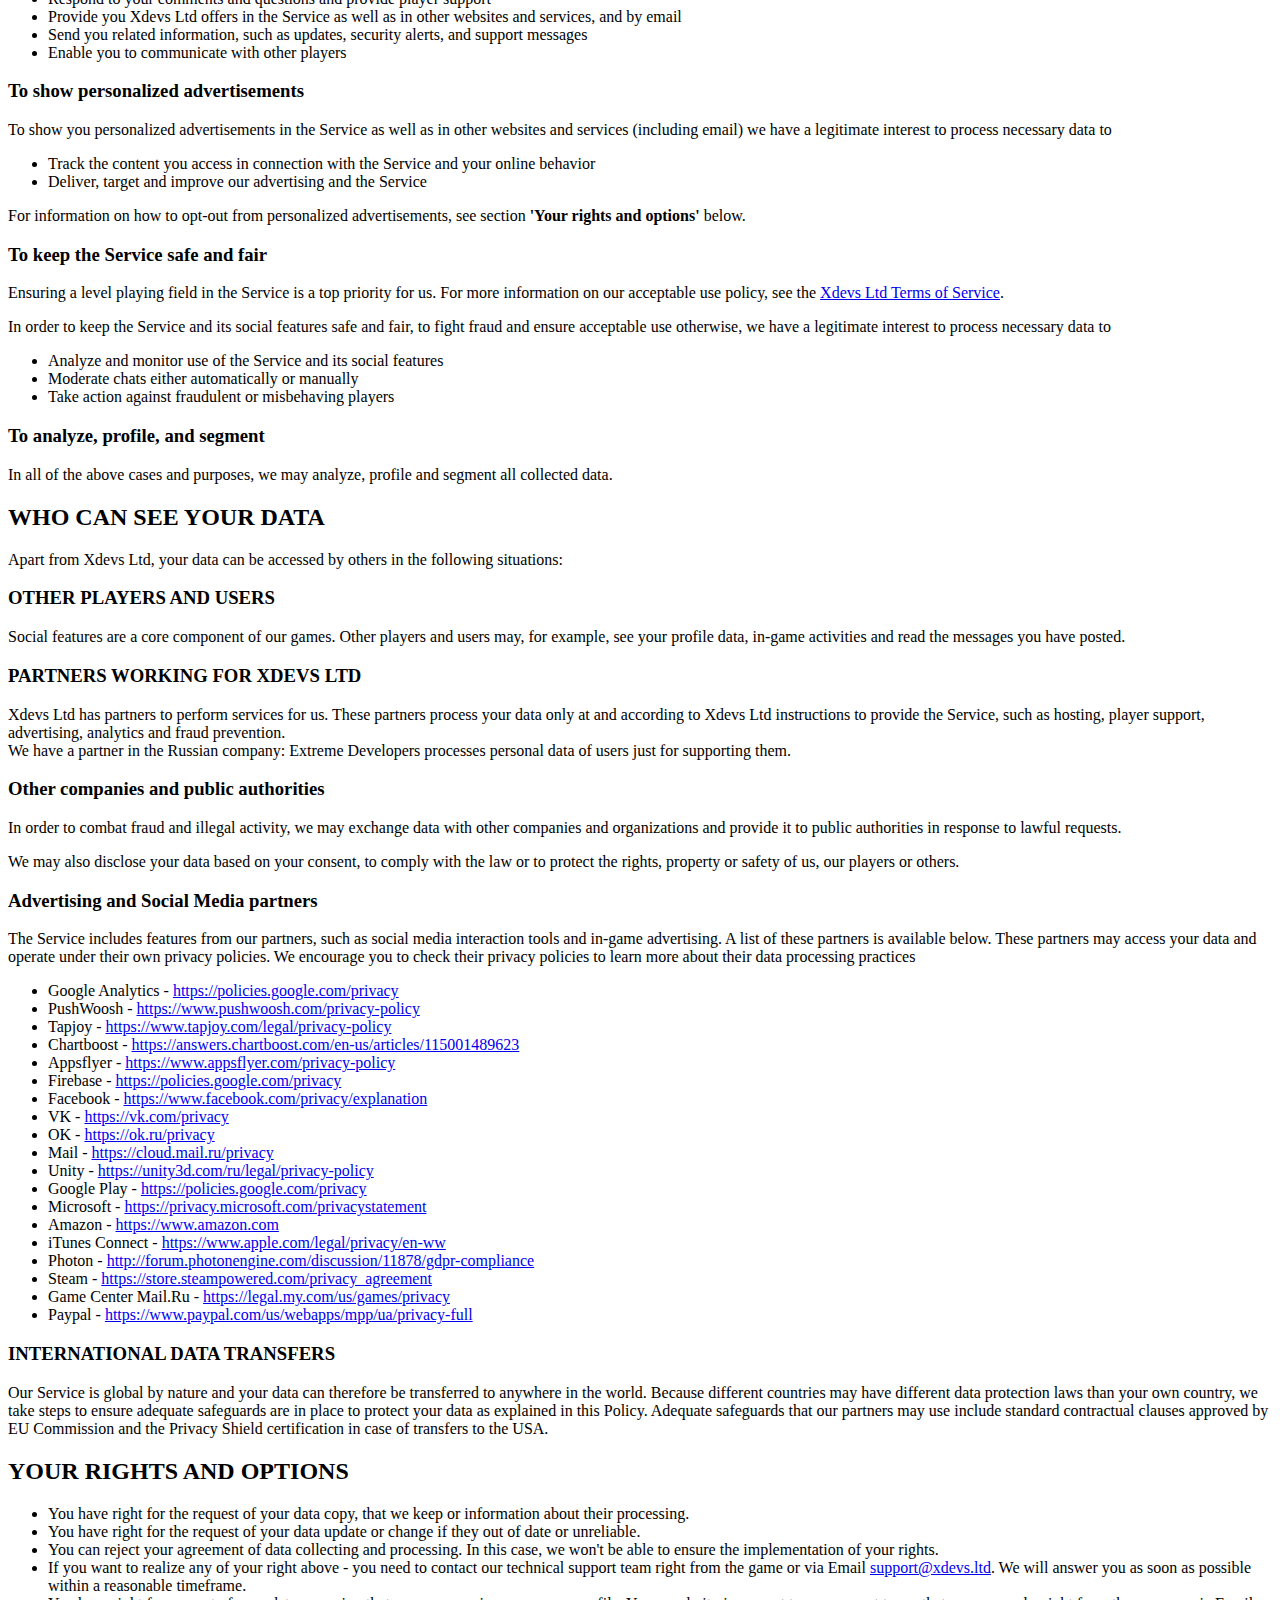
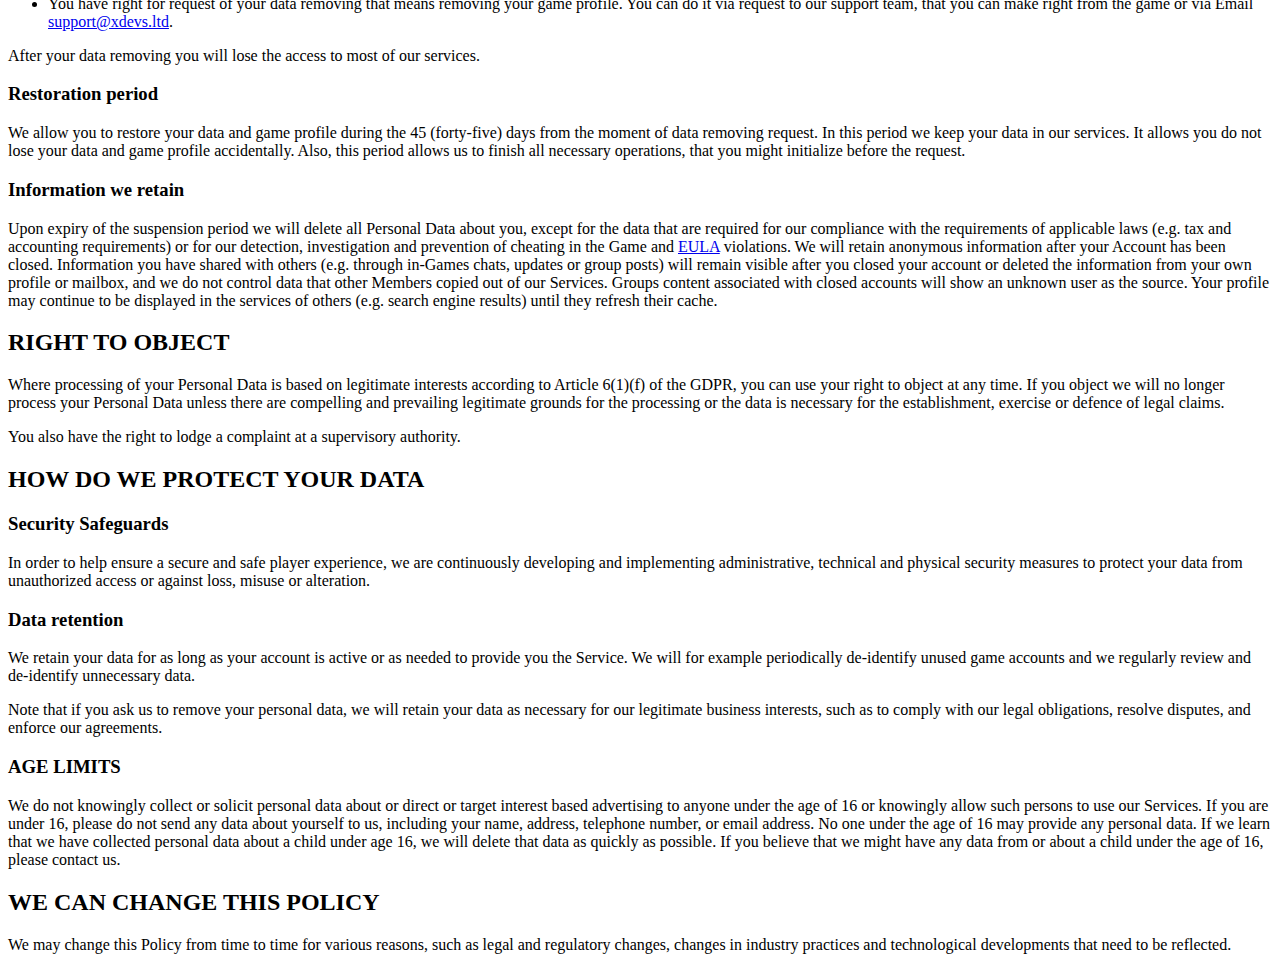
<file: pages/privacy.html>
<!DOCTYPE html>
<html>
    <head>
    </head>
    <body>
        <h1>
            PRIVACY POLICY
        </h1>
        <p>
            Effective Date: March 15 2022.
        </p>
        <p>
            Previous versions: May 25 2018.
        </p>
        <p>
            Thank you for playing our games! This Privacy Policy describes:
        </p>
        <ul>
            <li>
                The ways we collect personal data about you and why we do so
            </li>
            <li>
                How we use your personal data
            </li>
            <li>
                The choices you have about your personal data
            </li>
        </ul>
        <p>
            This Privacy Policy applies to Xdevs Ltd games, websites and related services, which we here collectively call the Service. We may periodically update this Privacy Policy by posting a new version on <a href="/#privacy" target="_blank">https://xdevs.ltd/privacy</a>
        </p>
        <p>
            If we make any material changes, we will notify you by posting a notice in the Service prior to the change becoming effective. Your continued use of the Service after the effective date will be subject to the new Privacy Policy.
        </p>

        <h2>
            CONTACT US
        </h2>
        <p>
            If you have questions about data protection, or if you have any requests for resolving issues with your personal data, we encourage you to primarily contact us through the game so we can reply to you more quickly.
            <br>Email: <a href="mailto:support@xdevs.ltd">support@xdevs.ltd</a>
        </p>

        <p>
            Name of the controller: XDEVS LTD, a company with Reg. No. HE386824, having its registered address situated at Misiaouli &amp; Kavazoglou 41, 2nd floor, office 203-B4, 3016, Limassol, Cyprus
        </p>
        
        <h2>THE DATA WE COLLECT</h2>
        <h3>
            Data you provide us
        </h3>
        <ul>
            <li>
                Contact information (such as name and email address)
            </li>
            <li>
                Profile information (such as profile photo)
            </li>
            <li>
                Your messages to the Service (such as chat logs and player support tickets)
            </li>
            <li>
                Other data you choose to give us (such as data to identify a lost account)
            </li>
        </ul>
        
        <h3>
            Data we collect automatically
        </h3>
        <ul>
            <li>
                Data about your account and game progress
            </li>
            <li>
                Your IP address and mobile device identifiers
            </li>
            <li>
                Data about your device, such as device name and operating system, browser type and language
            </li>
            <li>
                General location data
            </li>
            <li>
                Data about your use of the Service, such as gameplay data and your interactions with other players inside the Service
            </li>
        </ul>
        <p>
            In most cases, we also create a In-game-specific ID for you when you use the Service.
        </p>
        
        <h3>
            Data we collect from our partners
        </h3>
        <ul>
            <li>
                Data we receive if you link a third party tool with the Service (such as Facebook, or Google)
            </li>
            <li>
                Demographic data (such as to determine the coarse location of your IP address)
            </li>
            <li>
                Data to fight fraud (such as refund abuse in games or click fraud in advertising)
            </li>
            <li>
                Data from platforms that the games run on (such as to verify payment)
            </li>
            <li>
                Data for advertising and analytics purposes, so we can provide you a better Service
            </li>
        </ul>

        <h3>
            Data we do not collect directly from you
        </h3>
        <ul>
            <li>
                Any finance information, that you provide in making a payment inside a service. Such as credit card number, your bank, that data is processing on the side of a relevant payment service. We do not receive such data from you.
            </li>
            <li>
                We do not ask and collect any personal data about you or 3rd persons such as full name, documents copies of your personal identification and personal identification number. And you agree to do not provide us such information and publish it on web-sites. Any personal data, that you provide unilaterally will be removed from our services according to your request to our support center - <a href="mailto:support@xdevs.ltd">support@xdevs.ltd</a>.
            </li>
            <li>
                We do not collect, process or resend such personal data from this section.
            </li>
        </ul>

        <h2>
            WHY DO WE COLLECT YOUR DATA
        </h2>
        <h3>
            To make the Service work
        </h3>
        <p>
            To perform the contract, we process data necessary to
        </p>
        <ul>
            <li>
                Create accounts and allow you to play our games and use our Service
            </li>
            <li>
                Operate the Service
            </li>
            <li>
                Verify and confirm payments
            </li>
            <li>
                Provide and deliver products and services you request
            </li>
            <li>
                Send you Service-related communications
            </li>
        </ul>

        <h3>
            To make the Service more suitable for our players
        </h3>
        <p>
            To provide a great Service to our players, we have a legitimate interest to collect and process necessary data to
        </p>
        <ul>
            <li>
                Update and develop player profiles
            </li>
            <li>
                Develop and improve the Service and player experience
            </li>
            <li>
                Manage our relationship with you
            </li>
            <li>
                Provide social features as part of the Service
            </li>
            <li>
                Customize your Service experience
            </li>
            <li>
                Respond to your comments and questions and provide player support
            </li>
            <li>
                Provide you Xdevs Ltd offers in the Service as well as in other websites and services, and by email
            </li>
            <li>
                Send you related information, such as updates, security alerts, and support messages
            </li>
            <li>
                Enable you to communicate with other players
            </li>
        </ul>

        <h3>
            To show personalized advertisements
        </h3>
        <p>
            To show you personalized advertisements in the Service as well as in other websites and services (including email) we have a legitimate interest to process necessary data to
        </p>
        <ul>
            <li>
                Track the content you access in connection with the Service and your online behavior
            </li>
            <li>
                Deliver, target and improve our advertising and the Service
            </li>
        </ul>
        <p>
            For information on how to opt-out from personalized advertisements, see section <b>&#39;Your rights and options&#39;</b> below.
        </p>

        <h3>
            To keep the Service safe and fair
        </h3>
        <p>
            Ensuring a level playing field in the Service is a top priority for us. For more information on our acceptable use policy, see the <a href="/#eula" target="_blank">Xdevs Ltd Terms of Service</a>.
        </p>
        <p>
            In order to keep the Service and its social features safe and fair, to fight fraud and ensure acceptable use otherwise, we have a legitimate interest to process necessary data to
        </p>
        <ul>
            <li>
                Analyze and monitor use of the Service and its social features
            </li>
            <li>
                Moderate chats either automatically or manually
            </li>
            <li>
                Take action against fraudulent or misbehaving players
            </li>
        </ul>

        <h3>
            To analyze, profile, and segment
        </h3>
        <p>
            In all of the above cases and purposes, we may analyze, profile and segment all collected data.
        </p>


        <h2>
            WHO CAN SEE YOUR DATA
        </h2>
        <p>
            Apart from Xdevs Ltd, your data can be accessed by others in the following situations:
        </p>

        <h3>
            OTHER PLAYERS AND USERS
        </h3>
        <p>
            Social features are a core component of our games. Other players and users may, for example, see your profile data, in-game activities and read the messages you have posted.
        </p>

        <h3>
            PARTNERS WORKING FOR XDEVS LTD
        </h3>
        <p>
            Xdevs Ltd has partners to perform services for us. These partners process your data only at and according to Xdevs Ltd instructions to provide the Service, such as hosting, player support, advertising, analytics and fraud prevention.
            <br>We have a partner in the Russian company: Extreme Developers processes personal data of users just for supporting them.
        </p>             
        
        <h3>
            Other companies and public authorities
        </h3>
        <p>
            In order to combat fraud and illegal activity, we may exchange data with other companies and organizations and provide it to public authorities in response to lawful requests.
        </p>
        <p>
            We may also disclose your data based on your consent, to comply with the law or to protect the rights, property or safety of us, our players or others.
        </p>
        
        <h3>
            Advertising and Social Media partners
        </h3>
        <p>
            The Service includes features from our partners, such as social media interaction tools and in-game advertising. A list of these partners is available below. These partners may access your data and operate under their own privacy policies. We encourage you to check their privacy policies to learn more about their data processing practices
        </p>
        <ul>
            <li>
                Google Analytics - <a href="https://policies.google.com/privacy">https://policies.google.com/privacy</a>
            </li>
            <li>
                PushWoosh - <a href="https://www.pushwoosh.com/privacy-policy">https://www.pushwoosh.com/privacy-policy</a>
            </li>
            <li>
                Tapjoy - <a href="https://www.tapjoy.com/legal/privacy-policy">https://www.tapjoy.com/legal/privacy-policy</a>
            </li>
            <li>
                Chartboost - <a href="https://answers.chartboost.com/en-us/articles/115001489623">https://answers.chartboost.com/en-us/articles/115001489623</a>
            </li>
            <li>
                Appsflyer - <a href="https://www.appsflyer.com/privacy-policy">https://www.appsflyer.com/privacy-policy</a>
            </li>
            <li>
                Firebase - <a href="https://policies.google.com/privacy">https://policies.google.com/privacy</a>
            </li>
            <li>
                Facebook - <a href="https://www.facebook.com/privacy/explanation">https://www.facebook.com/privacy/explanation</a>
            </li>
            <li>
                VK - <a href="https://vk.com/privacy">https://vk.com/privacy</a>
            </li>
            <li>
                OK - <a href="https://ok.ru/privacy">https://ok.ru/privacy</a>
            </li>
            <li>
                Mail - <a href="https://cloud.mail.ru/privacy">https://cloud.mail.ru/privacy</a>
            </li>
            <li>
                Unity - <a href="https://unity3d.com/ru/legal/privacy-policy">https://unity3d.com/ru/legal/privacy-policy</a>
            </li>
            <li>
                Google Play - <a href="https://policies.google.com/privacy">https://policies.google.com/privacy</a>
            </li>
            <li>
                Microsoft - <a href="https://privacy.microsoft.com/privacystatement">https://privacy.microsoft.com/privacystatement</a>
            </li>
            <li>
                Amazon - <a href="https://www.amazon.com/gp/help/customer/display.html?nodeId=468496">https://www.amazon.com</a>
            </li>
            <li>
                iTunes Connect - <a href="https://www.apple.com/legal/privacy/en-ww">https://www.apple.com/legal/privacy/en-ww</a>
            </li>
            <li>
                Photon - <a href="http://forum.photonengine.com/discussion/11878/gdpr-compliance">http://forum.photonengine.com/discussion/11878/gdpr-compliance</a>
            </li>
            <li>
                Steam - <a href="https://store.steampowered.com/privacy_agreement">https://store.steampowered.com/privacy_agreement</a>
            </li>
            <li>
                Game Center Mail.Ru - <a href="https://legal.my.com/us/games/privacy">https://legal.my.com/us/games/privacy</a>
            </li>
            <li>
                Paypal - <a href="https://www.paypal.com/us/webapps/mpp/ua/privacy-full">https://www.paypal.com/us/webapps/mpp/ua/privacy-full</a>
            </li>
        </ul>

        <h3>
            INTERNATIONAL DATA TRANSFERS
        </h3>
        <p>
            Our Service is global by nature and your data can therefore be transferred to anywhere in the world. Because different countries may have different data protection laws than your own country, we take steps to ensure adequate safeguards are in place to protect your data as explained in this Policy. Adequate safeguards that our partners may use include standard contractual clauses approved by EU Commission and the Privacy Shield certification in case of transfers to the USA.
        </p>

        <h2>
            YOUR RIGHTS AND OPTIONS
        </h2>
        <ul>
            <li>
                You have right for the request of your data copy, that we keep or information about their processing.
            </li>
            <li>
                You have right for the request of your data update or change if they out of date or unreliable.
            </li>
            <li>
                You can reject your agreement of data collecting and processing. In this case, we won&#39;t be able to ensure the implementation of your rights.
            </li>
            <li>
                If you want to realize any of your right above - you need to contact our technical support team right from the game or via Email <a href="mailto:support@xdevs.ltd">support@xdevs.ltd</a>. We will answer you as soon as possible within a reasonable timeframe.
            </li>
            <li>
                You have right for request of your data removing that means removing your game profile. You can do it via request to our support team, that you can make right from the game or via Email <a href="mailto:support@xdevs.ltd">support@xdevs.ltd</a>.
            </li>
        </ul>
        <p>
            After your data removing you will lose the access to most of our services.
        </p>

        <h3>
            Restoration period
        </h3>
        <p>
            We allow you to restore your data and game profile during the 45 (forty-five) days from the moment of data removing request. In this period we keep your data in our services. It allows you do not lose your data and game profile accidentally. Also, this period allows us to finish all necessary operations, that you might initialize before the request.
        </p>

        <h3>
            Information we retain
        </h3>
        <p>
            Upon expiry of the suspension period we will delete all Personal Data about you, except for the data that are required for our compliance with the requirements of applicable laws (e.g. tax and accounting requirements) or for our detection, investigation and prevention of cheating in the Game and <a target="_blank" href="/#eula">EULA</a> violations. We will retain anonymous information after your Account has been closed. Information you have shared with others (e.g. through in-Games chats, updates or group posts) will remain visible after you closed your account or deleted the information from your own profile or mailbox, and we do not control data that other Members copied out of our Services. Groups content associated with closed accounts will show an unknown user as the source. Your profile may continue to be displayed in the services of others (e.g. search engine results) until they refresh their cache.
        </p>

        <h2>
            RIGHT TO OBJECT
        </h2>
        <p>
            Where processing of your Personal Data is based on legitimate interests according to Article 6(1)(f) of the GDPR, you can use your right to object at any time. If you object we will no longer process your Personal Data unless there are compelling and prevailing legitimate grounds for the processing or the data is necessary for the establishment, exercise or defence of legal claims.
        </p>
        <p>
            You also have the right to lodge a complaint at a supervisory authority.
        </p>

        <h2>
            HOW DO WE PROTECT YOUR DATA
        </h2>

        <h3>
            Security Safeguards
        </h3>
        <p>
            In order to help ensure a secure and safe player experience, we are continuously developing and implementing administrative, technical and physical security measures to protect your data from unauthorized access or against loss, misuse or alteration.
        </p>

        <h3>
            Data retention
        </h3>
        <p>
            We retain your data for as long as your account is active or as needed to provide you the Service. We will for example periodically de-identify unused game accounts and we regularly review and de-identify unnecessary data.
        </p>
        <p>
            Note that if you ask us to remove your personal data, we will retain your data as necessary for our legitimate business interests, such as to comply with our legal obligations, resolve disputes, and enforce our agreements.
        </p>

        <h3>
            AGE LIMITS
        </h3>
        <p>
            We do not knowingly collect or solicit personal data about or direct or target interest based advertising to anyone under the age of 16 or knowingly allow such persons to use our Services. If you are under 16, please do not send any data about yourself to us, including your name, address, telephone number, or email address. No one under the age of 16 may provide any personal data. If we learn that we have collected personal data about a child under age 16, we will delete that data as quickly as possible. If you believe that we might have any data from or about a child under the age of 16, please contact us.
        </p>

        <h2>
            WE CAN CHANGE THIS POLICY
        </h2>
        <p>
            We may change this Policy from time to time for various reasons, such as legal and regulatory changes, changes in industry practices and technological developments that need to be reflected.
        </p>
    </body>
</html>
</file>
